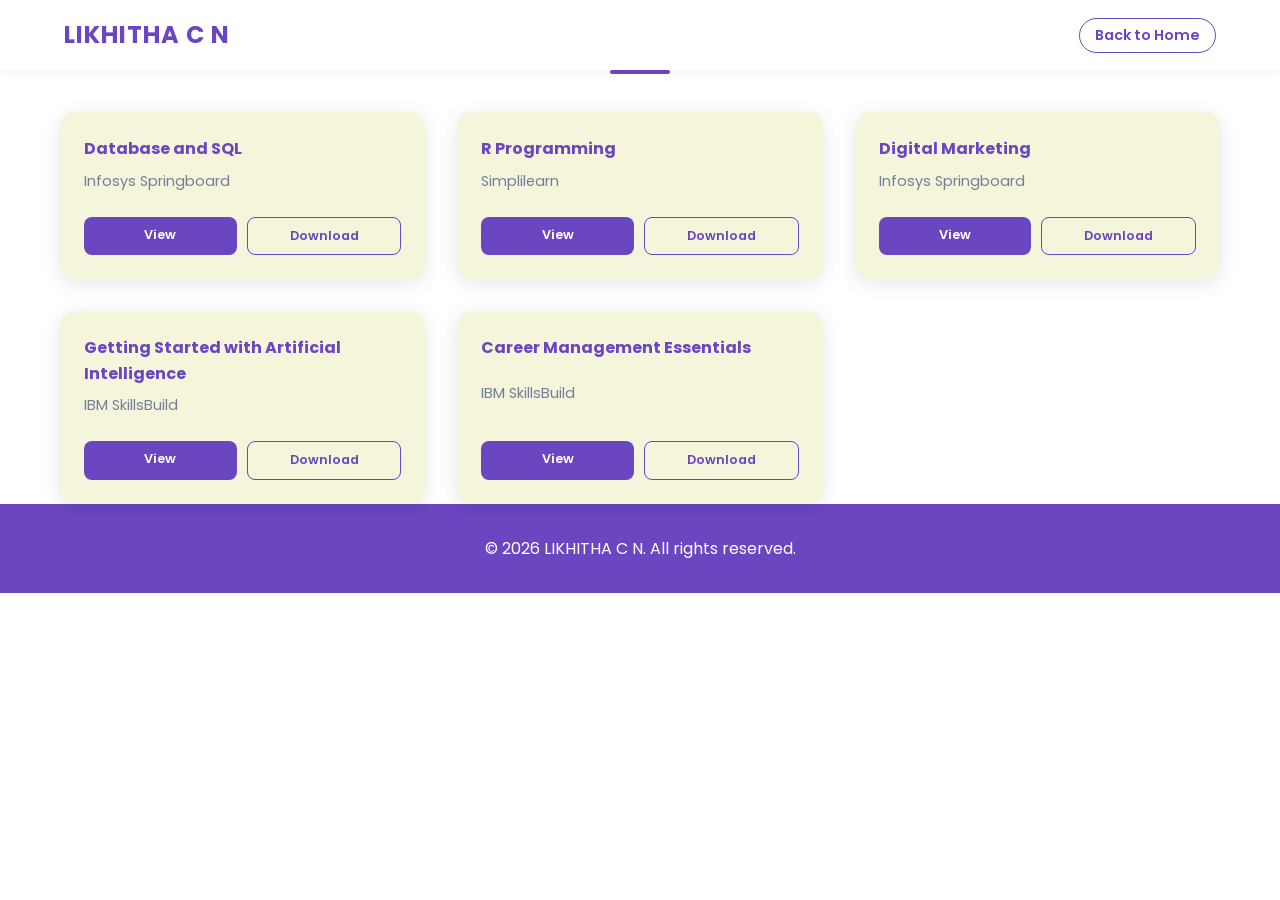
<file: certifications.html>
<!DOCTYPE html>
<html lang="en">
<head>
    <meta charset="UTF-8">
    <meta name="viewport" content="width=device-width, initial-scale=1.0">
    <title>Certifications | LIKHITHA C N</title>
    <link rel="stylesheet" href="style.css">
    <link href="https://fonts.googleapis.com/css2?family=Poppins:wght@300;400;500;600;700&display=swap" rel="stylesheet">
</head>
<body style="background-color: var(--white);">
    <nav class="navbar">
        <div class="logo">LIKHITHA C N</div>
        <a href="index.html" class="page-link">Back to Home</a>
    </nav>

    <section class="section">
        <div class="container">
            <h2 class="section-title">Certifications</h2>
            <div class="cert-grid">
                <div class="cert-card">
                    <h4>Database and SQL</h4>
                    <p class="provider">Infosys Springboard</p>
                    <div class="cert-actions">
                        <a href="cert1.pdf" target="_blank" class="btn-small">View</a>
                        <a href="cert1.pdf" download class="btn-small">Download</a>
                    </div>
                </div>
                <div class="cert-card">
                    <h4>R Programming</h4>
                    <p class="provider">Simplilearn</p>
                    <div class="cert-actions">
                        <a href="cert2.pdf" target="_blank" class="btn-small">View</a>
                        <a href="cert2.pdf" download class="btn-small">Download</a>
                    </div>
                </div>
                <div class="cert-card">
                    <h4>Digital Marketing</h4>
                    <p class="provider">Infosys Springboard</p>
                    <div class="cert-actions">
                        <a href="cert3.pdf" target="_blank" class="btn-small">View</a>
                        <a href="cert3.pdf" download class="btn-small">Download</a>
                    </div>
                </div>
                <div class="cert-card">
                    <h4>Getting Started with Artificial Intelligence</h4>
                    <p class="provider">IBM SkillsBuild</p>
                    <div class="cert-actions">
                        <a href="cert4.pdf" target="_blank" class="btn-small">View</a>
                        <a href="cert4.pdf" download class="btn-small">Download</a>
                    </div>
                </div>
                <div class="cert-card">
                    <h4>Career Management Essentials</h4>
                    <p class="provider">IBM SkillsBuild</p>
                    <div class="cert-actions">
                        <a href="cert5.pdf" target="_blank" class="btn-small">View</a>
                        <a href="cert5.pdf" download class="btn-small">Download</a>
                    </div>
                </div>
            </div>
        </div>
    </section>

    <footer class="footer">
        <p>&copy; 2026 LIKHITHA C N. All rights reserved.</p>
    </footer>
</body>
</html>
</file>
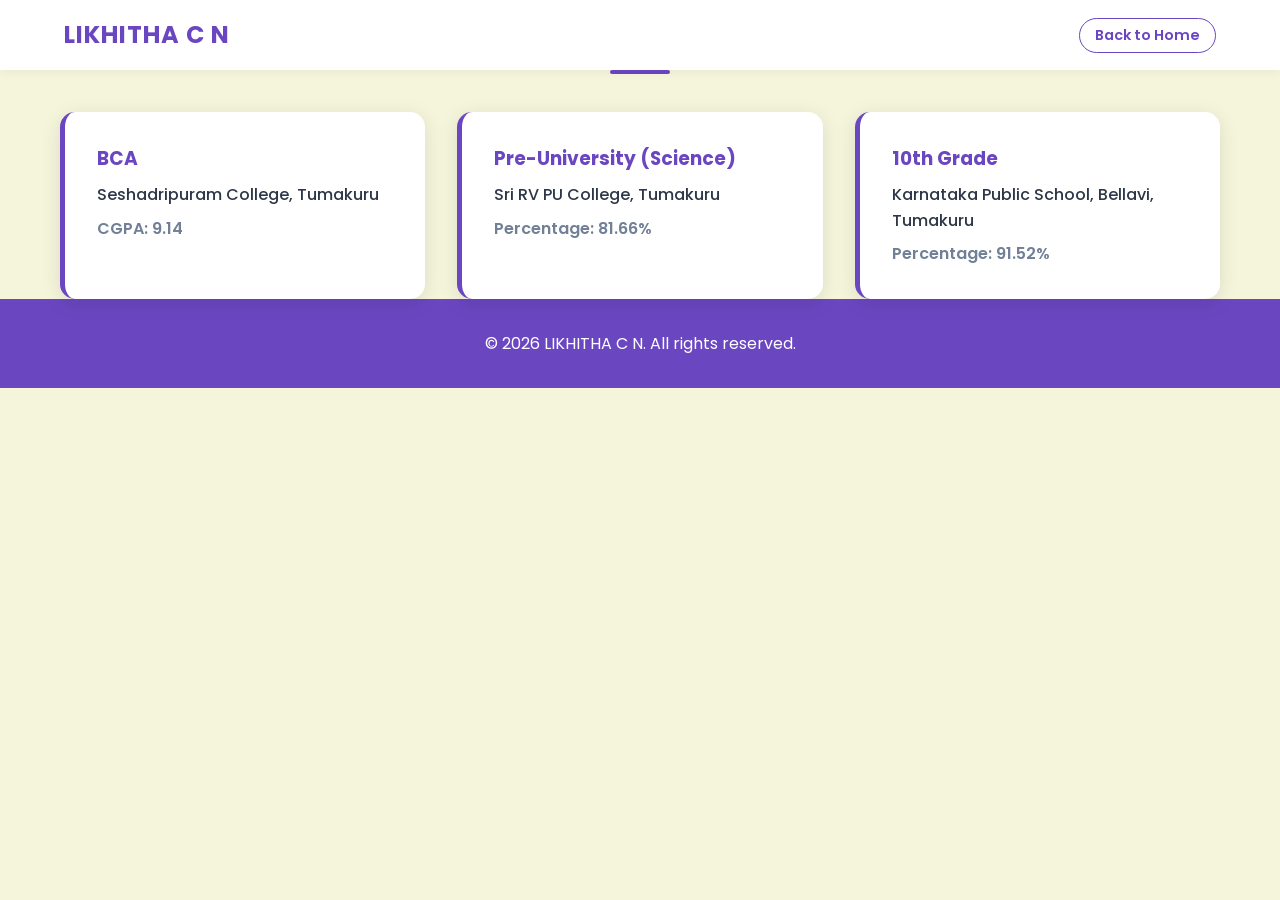
<file: education.html>
<!DOCTYPE html>
<html lang="en">
<head>
    <meta charset="UTF-8">
    <meta name="viewport" content="width=device-width, initial-scale=1.0">
    <title>Education | LIKHITHA C N</title>
    <link rel="stylesheet" href="style.css">
    <link href="https://fonts.googleapis.com/css2?family=Poppins:wght@300;400;500;600;700&display=swap" rel="stylesheet">
</head>
<body style="background-color: var(--beige);">
    <nav class="navbar">
        <div class="logo">LIKHITHA C N</div>
        <a href="index.html" class="page-link">Back to Home</a>
    </nav>

    <section class="section">
        <div class="container">
            <h2 class="section-title">Education</h2>
            <div class="education-grid">
                <div class="edu-card">
                    <h3>BCA</h3>
                    <p class="institution">Seshadripuram College, Tumakuru</p>
                    <p class="grade">CGPA: 9.14</p>
                </div>
                <div class="edu-card">
                    <h3>Pre-University (Science)</h3>
                    <p class="institution">Sri RV PU College, Tumakuru</p>
                    <p class="grade">Percentage: 81.66%</p>
                </div>
                <div class="edu-card">
                    <h3>10th Grade</h3>
                    <p class="institution">Karnataka Public School, Bellavi, Tumakuru</p>
                    <p class="grade">Percentage: 91.52%</p>
                </div>
            </div>
        </div>
    </section>

    <footer class="footer">
        <p>&copy; 2026 LIKHITHA C N. All rights reserved.</p>
    </footer>
</body>
</html>
</file>
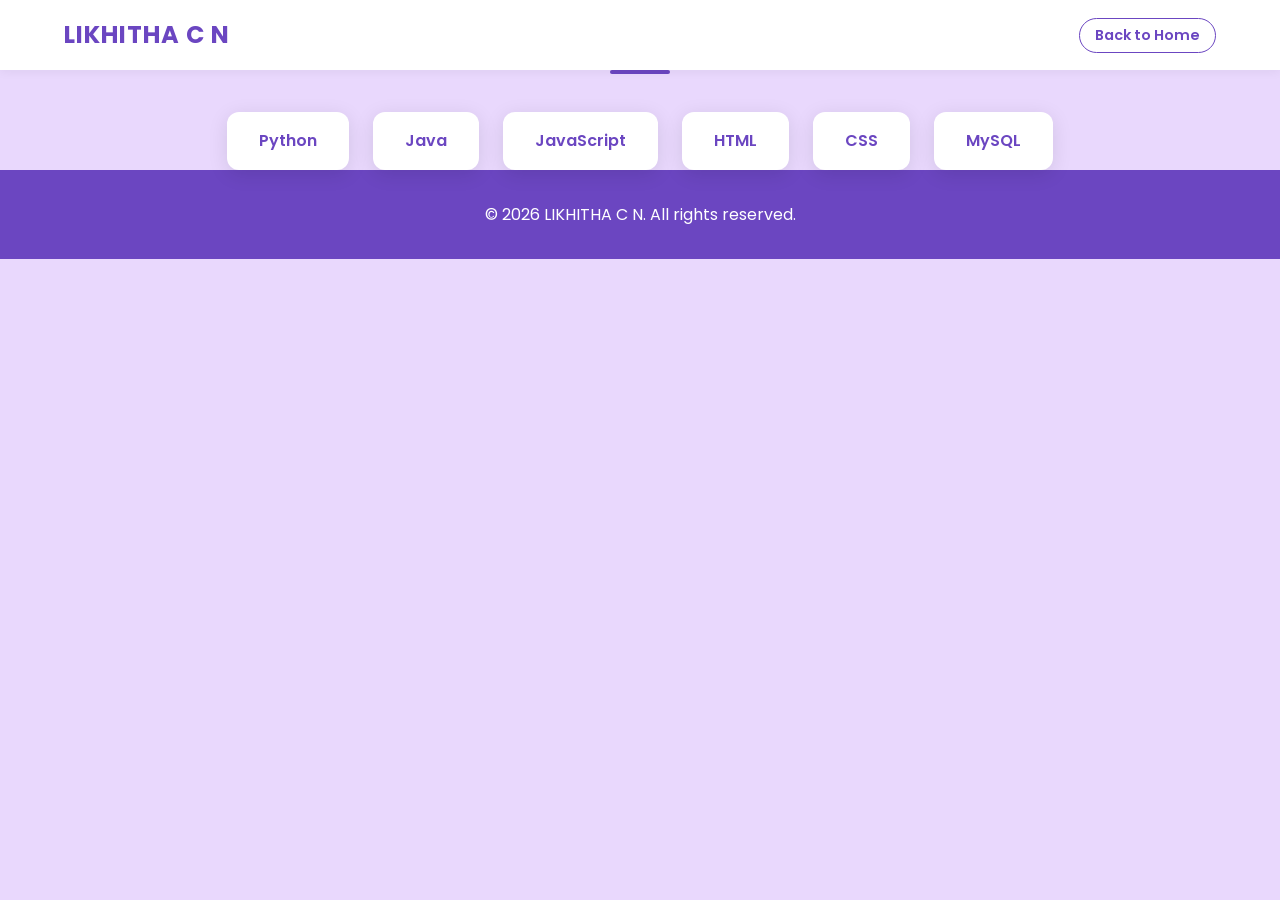
<file: skills.html>
<!DOCTYPE html>
<html lang="en">
<head>
    <meta charset="UTF-8">
    <meta name="viewport" content="width=device-width, initial-scale=1.0">
    <title>Skills | LIKHITHA C N</title>
    <link rel="stylesheet" href="style.css">
    <link href="https://fonts.googleapis.com/css2?family=Poppins:wght@300;400;500;600;700&display=swap" rel="stylesheet">
</head>
<body style="background-color: var(--lavender);">
    <nav class="navbar">
        <div class="logo">LIKHITHA C N</div>
        <a href="index.html" class="page-link">Back to Home</a>
    </nav>

    <section class="section">
        <div class="container">
            <h2 class="section-title">Skills</h2>
            <div class="skills-grid">
                <div class="skill-badge">Python</div>
                <div class="skill-badge">Java</div>
                <div class="skill-badge">JavaScript</div>
                <div class="skill-badge">HTML</div>
                <div class="skill-badge">CSS</div>
                <div class="skill-badge">MySQL</div>
            </div>
        </div>
    </section>

    <footer class="footer">
        <p>&copy; 2026 LIKHITHA C N. All rights reserved.</p>
    </footer>
</body>
</html>
</file>
<file: style.css>
:root {
    --primary-purple: #6b46c1;
    --lavender: #e9d8fd;
    --beige: #f5f5dc;
    --white: #ffffff;
    --text-dark: #2d3748;
    --text-light: #718096;
    --shadow: 0 4px 20px rgba(0, 0, 0, 0.1);
    --transition: all 0.3s ease;
}

* {
    margin: 0;
    padding: 0;
    box-sizing: border-box;
}

body {
    font-family: 'Poppins', sans-serif;
    line-height: 1.6;
    color: var(--text-dark);
    background-color: var(--beige);
    scroll-behavior: smooth;
}

.container {
    max-width: 1200px;
    margin: 0 auto;
    padding: 0 20px;
}

/* Navbar */
.navbar {
    position: fixed;
    top: 0;
    width: 100%;
    background: var(--white);
    display: flex;
    justify-content: space-between;
    align-items: center;
    padding: 1rem 5%;
    box-shadow: 0 2px 10px rgba(0,0,0,0.05);
    z-index: 1000;
}

.logo {
    font-size: 1.5rem;
    font-weight: 700;
    color: var(--primary-purple);
    letter-spacing: 1px;
}

.nav-links {
    display: none; /* Hidden by default on all screens */
    position: absolute;
    top: 100%;
    right: 0;
    width: 250px;
    background: var(--white);
    flex-direction: column;
    padding: 1.5rem;
    box-shadow: -5px 5px 15px rgba(0,0,0,0.1);
    list-style: none;
    border-bottom-left-radius: 15px;
}

.nav-links.active {
    display: flex;
}

.nav-links li {
    margin: 0.8rem 0;
}

.nav-links a {
    text-decoration: none;
    color: var(--text-dark);
    font-weight: 500;
    transition: var(--transition);
    display: block;
    font-size: 1.1rem;
}

.nav-links a:hover, .nav-links a.active {
    color: var(--primary-purple);
    padding-left: 5px;
}

/* Hamburger Menu */
.hamburger {
    display: flex; /* Always visible */
    cursor: pointer;
    flex-direction: column;
    gap: 5px;
}

.hamburger span {
    width: 30px;
    height: 3px;
    background: var(--primary-purple);
    border-radius: 2px;
    transition: var(--transition);
}

/* Page Transitions */
.page {
    display: none;
    padding: 120px 0 60px;
    min-height: 100vh;
    animation: fadeIn 0.5s ease;
}

.page.active {
    display: block;
}

@keyframes fadeIn {
    from { opacity: 0; transform: translateY(10px); }
    to { opacity: 1; transform: translateY(0); }
}

.section-title {
    font-size: 2.5rem;
    color: var(--primary-purple);
    margin-bottom: 3rem;
    text-align: center;
    position: relative;
}

.section-title::after {
    content: '';
    width: 60px;
    height: 4px;
    background: var(--primary-purple);
    position: absolute;
    bottom: -10px;
    left: 50%;
    transform: translateX(-50%);
    border-radius: 2px;
}

/* Home Section */
#home {
    background: linear-gradient(135deg, var(--white) 0%, var(--lavender) 100%);
    display: none; /* Controlled by .active */
}

#home.active {
    display: flex;
    align-items: center;
    justify-content: center;
}

.home-container {
    width: 90%;
    max-width: 800px;
    margin: 0 auto;
}

.home-content {
    display: flex;
    flex-direction: column;
    align-items: center;
    text-align: center;
    gap: 1.5rem;
}

.main-name {
    font-family: 'Playfair Display', serif;
    font-size: 4rem;
    font-weight: 700;
    color: var(--primary-purple);
    margin-bottom: 0.5rem;
    letter-spacing: 1px;
    font-style: italic;
}

.social-links-top {
    display: flex;
    gap: 1.5rem;
    margin-bottom: 0.5rem;
}

.social-links-top a {
    color: var(--primary-purple);
    transition: var(--transition);
}

.social-links-top a:hover {
    transform: scale(1.2);
}

.profile-frame {
    width: 220px;
    height: 220px;
    border-radius: 50%;
    padding: 8px;
    background: var(--white);
    box-shadow: 0 10px 30px rgba(107, 70, 193, 0.3);
    overflow: hidden;
    margin: 1rem 0;
}

.profile-img {
    width: 100%;
    height: 100%;
    object-fit: cover;
    border-radius: 50%;
}

.tagline {
    font-size: 1.3rem;
    color: var(--text-light);
}

.home-actions {
    display: flex;
    flex-direction: column;
    align-items: center;
    gap: 1.5rem;
    width: 100%;
}

.email-link {
    color: var(--primary-purple);
    text-decoration: none;
    font-weight: 500;
    font-size: 1.1rem;
    border-bottom: 1px solid transparent;
    transition: var(--transition);
}

.email-link:hover {
    border-bottom-color: var(--primary-purple);
}

.resume-buttons {
    display: flex;
    justify-content: center;
    gap: 1rem;
    width: 100%;
}

.btn {
    flex: 1;
    max-width: 200px;
    padding: 0.8rem 1rem;
    border-radius: 30px;
    text-decoration: none;
    font-weight: 600;
    text-align: center;
    transition: var(--transition);
    cursor: pointer;
    font-size: 0.9rem;
}

.btn-view {
    background: var(--primary-purple);
    color: var(--white);
}

.btn-download {
    border: 2px solid var(--primary-purple);
    color: var(--primary-purple);
}

.btn:hover {
    transform: translateY(-2px);
    box-shadow: var(--shadow);
}

/* About Section */
.about-section {
    background: var(--white);
}

.about-content {
    max-width: 800px;
    margin: 0 auto;
    text-align: center;
    font-size: 1.1rem;
    color: var(--text-dark);
}

/* Education Section */
.education-section {
    background: var(--beige);
}

.section-header {
    display: flex;
    justify-content: space-between;
    align-items: center;
    margin-bottom: 3rem;
}

.section-header .section-title {
    margin-bottom: 0;
}

.page-link {
    color: var(--primary-purple);
    text-decoration: none;
    font-weight: 600;
    font-size: 0.9rem;
    padding: 5px 15px;
    border: 1px solid var(--primary-purple);
    border-radius: 20px;
    transition: var(--transition);
}

.page-link:hover {
    background: var(--primary-purple);
    color: var(--white);
}

.education-grid {
    display: grid;
    grid-template-columns: repeat(auto-fit, minmax(300px, 1fr));
    gap: 2rem;
}

.edu-card {
    background: var(--white);
    padding: 2rem;
    border-radius: 15px;
    box-shadow: var(--shadow);
    transition: var(--transition);
    border-left: 5px solid var(--primary-purple);
}

.edu-card:hover {
    transform: translateY(-5px);
}

.edu-card h3 {
    color: var(--primary-purple);
    margin-bottom: 0.5rem;
}

.institution {
    font-weight: 500;
    margin-bottom: 0.5rem;
}

.grade {
    color: var(--text-light);
    font-weight: 600;
}

/* Experience Section */
.experience-section {
    background: var(--white);
}

.exp-category {
    margin-bottom: 4rem;
}

.sub-title {
    font-size: 1.8rem;
    color: var(--primary-purple);
    margin-bottom: 2rem;
    border-bottom: 2px solid var(--lavender);
    display: inline-block;
}

.exp-card {
    background: var(--beige);
    padding: 2rem;
    border-radius: 15px;
    margin-bottom: 1.5rem;
    box-shadow: var(--shadow);
}

.exp-card h4 {
    color: var(--primary-purple);
    font-size: 1.2rem;
    margin-bottom: 0.5rem;
}

.cert-link {
    display: inline-block;
    margin-top: 1rem;
    color: var(--primary-purple);
    text-decoration: none;
    font-weight: 600;
}

/*Project Section */
.projects-grid {
    display: grid;
    grid-template-columns: repeat(auto-fit, minmax(250px, 1fr));
    gap: 20px;
}

.project-card {
    background: #ffffff;
    padding: 20px;
    border-radius: 10px;
    box-shadow: 0 4px 8px rgba(0,0,0,0.1);
    transition: 0.3s;
}

.project-card:hover {
    transform: translateY(-5px);
}

.project-card h3 {
    margin-bottom: 10px;
}

.project-card .tech {
    margin-top: 10px;
    font-size: 14px;
    color: gray;
}
/* Skills Section */
.skills-section {
    background: var(--lavender);
}

.skills-grid {
    display: flex;
    flex-wrap: wrap;
    justify-content: center;
    gap: 1.5rem;
}

.skill-badge {
    background: var(--white);
    color: var(--primary-purple);
    padding: 1rem 2rem;
    border-radius: 12px;
    font-weight: 600;
    box-shadow: var(--shadow);
    transition: var(--transition);
}

.skill-badge:hover {
    background: var(--primary-purple);
    color: var(--white);
    transform: scale(1.05);
}

/* Certifications Section */
.certifications-section {
    background: var(--white);
}

.cert-grid {
    display: grid;
    grid-template-columns: repeat(auto-fit, minmax(280px, 1fr));
    gap: 2rem;
}

.cert-card {
    background: var(--beige);
    padding: 1.5rem;
    border-radius: 15px;
    box-shadow: var(--shadow);
    display: flex;
    flex-direction: column;
    justify-content: space-between;
}

.cert-card h4 {
    color: var(--primary-purple);
    margin-bottom: 0.5rem;
}

.provider {
    font-size: 0.9rem;
    color: var(--text-light);
    margin-bottom: 1.5rem;
}

.cert-actions {
    display: flex;
    gap: 10px;
}

.btn-small {
    flex: 1;
    padding: 0.5rem;
    text-align: center;
    text-decoration: none;
    border-radius: 8px;
    font-size: 0.8rem;
    font-weight: 600;
    transition: var(--transition);
}

.cert-actions .btn-small:first-child {
    background: var(--primary-purple);
    color: var(--white);
}

.cert-actions .btn-small:last-child {
    border: 1px solid var(--primary-purple);
    color: var(--primary-purple);
}

.btn-small:hover {
    opacity: 0.8;
}

/* Contact Section */
.contact-section {
    background: var(--beige);
    text-align: center;
}

.contact-container {
    max-width: 600px;
    margin: 0 auto;
}

.contact-info {
    margin-top: 3rem;
    display: flex;
    flex-direction: column;
    gap: 1.5rem;
}

.contact-item {
    display: flex;
    align-items: center;
    justify-content: center;
    gap: 1rem;
    background: var(--white);
    padding: 1.5rem;
    border-radius: 15px;
    box-shadow: var(--shadow);
}

.contact-item i {
    color: var(--primary-purple);
}

.contact-item a {
    text-decoration: none;
    color: var(--text-dark);
    font-weight: 500;
}

/* Footer */
.footer {
    background: var(--primary-purple);
    color: var(--white);
    text-align: center;
    padding: 2rem 0;
}

/* Responsive Design */
@media (max-width: 1024px) {
    .home-container {
        grid-template-columns: 1fr;
        text-align: center;
    }
    
    .home-left, .home-right {
        order: 2;
    }
    
    .home-center {
        order: 1;
    }
    
    .main-name {
        font-size: 2.5rem;
    }
}

@media (max-width: 768px) {
    .hamburger {
        display: flex;
    }
    
    .nav-links {
        display: none;
        position: absolute;
        top: 100%;
        left: 0;
        width: 100%;
        background: var(--white);
        flex-direction: column;
        padding: 2rem;
        box-shadow: 0 5px 10px rgba(0,0,0,0.1);
    }
    
    .nav-links.active {
        display: flex;
    }
    
    .nav-links li {
        margin: 1rem 0;
    }
    
    .dropdown-content {
        position: static;
        box-shadow: none;
        padding-left: 1rem;
    }
    
    .section-header {
        flex-direction: column;
        gap: 1rem;
    }
}
</file>
